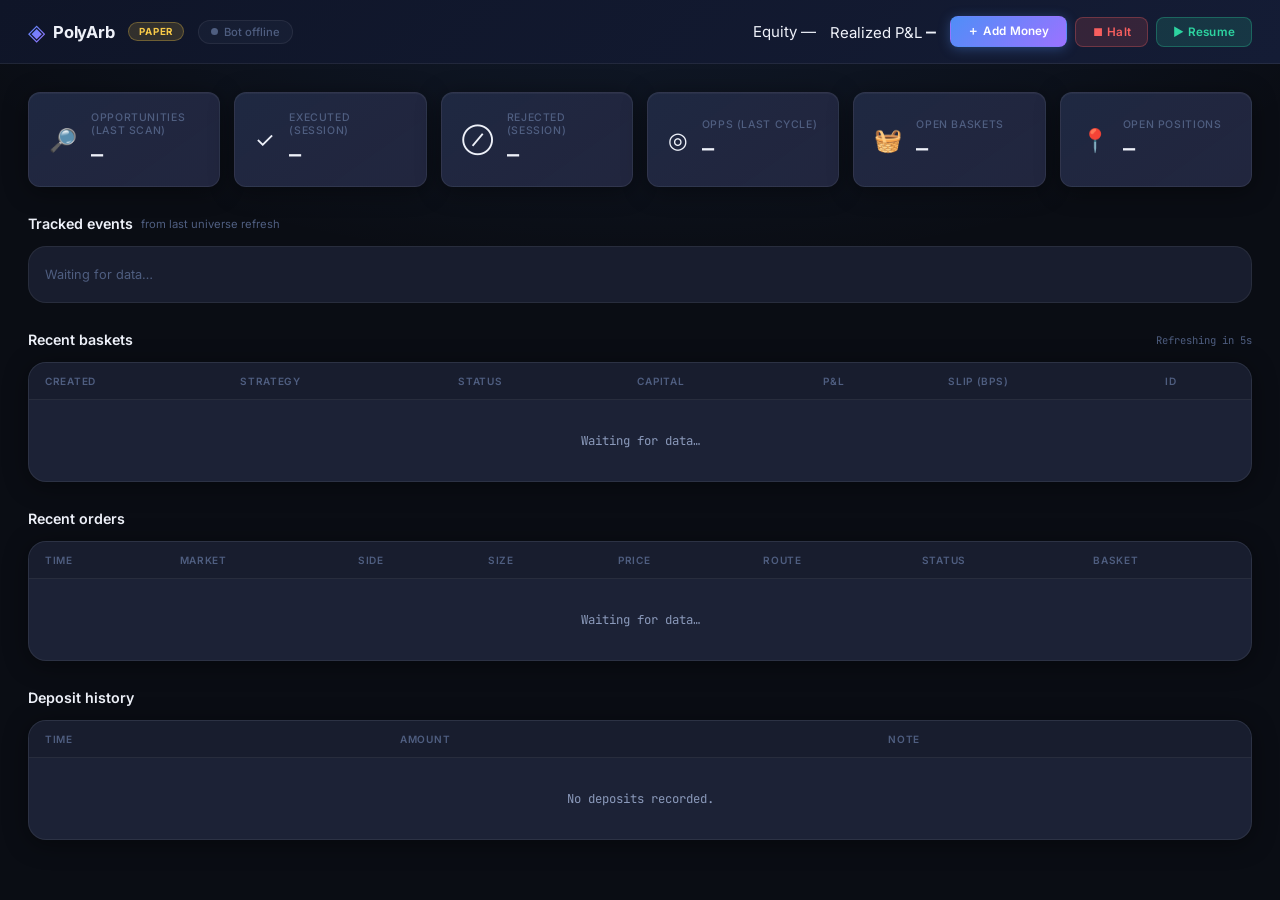
<file: polymarket-btc-bot/frontend/index.html>
<!DOCTYPE html>
<html lang="en">
<head>
  <meta charset="UTF-8" />
  <meta name="viewport" content="width=device-width, initial-scale=1.0" />
  <title>Polymarket — Structural Arb Dashboard</title>
  <meta name="description" content="Local dashboard for the paper-first Polymarket structural-arbitrage bot (complete-set and neg-risk scanning)." />
  <link rel="preconnect" href="https://fonts.googleapis.com" />
  <link rel="preconnect" href="https://fonts.gstatic.com" crossorigin />
  <link href="https://fonts.googleapis.com/css2?family=Inter:wght@300;400;500;600;700;800&family=JetBrains+Mono:wght@400;500&display=swap" rel="stylesheet" />
  <link rel="stylesheet" href="style.css" />
</head>
<body>
  <header class="top-bar">
    <div class="top-bar-left">
      <div class="logo">
        <span class="logo-icon">◈</span>
        <span class="logo-text">PolyArb</span>
      </div>
      <span id="mode-badge" class="badge badge-paper">PAPER</span>
      <div id="status-pill" class="status-pill status-connecting">
        <span class="status-dot"></span>
        <span id="status-label">Connecting…</span>
      </div>
      <span id="data-quality" class="data-quality"></span>
    </div>
    <div class="top-bar-right">
      <div class="bankroll-display">
        <span class="bankroll-label">Equity</span>
        <span id="bankroll" class="bankroll-amount">—</span>
      </div>
      <div class="pnl-display">
        <span class="pnl-label">Realized P&amp;L</span>
        <span id="daily-pnl" class="pnl-amount">—</span>
      </div>
      <div class="header-actions">
        <button id="btn-add-money" class="btn btn-primary" onclick="openAddMoneyModal()">＋ Add Money</button>
        <button id="btn-halt" class="btn btn-danger" onclick="haltAll()">⏹ Halt</button>
        <button id="btn-resume" class="btn btn-success" onclick="resumeAll()">▶ Resume</button>
      </div>
    </div>
  </header>

  <main class="main-content">

    <section class="stats-row">
      <div class="stat-card">
        <div class="stat-icon">🔎</div>
        <div class="stat-body">
          <div class="stat-label">Opportunities (last scan)</div>
          <div id="stat-trades" class="stat-value">—</div>
        </div>
      </div>
      <div class="stat-card">
        <div class="stat-icon">✓</div>
        <div class="stat-body">
          <div class="stat-label">Executed (session)</div>
          <div id="stat-wins" class="stat-value">—</div>
        </div>
      </div>
      <div class="stat-card">
        <div class="stat-icon">⊘</div>
        <div class="stat-body">
          <div class="stat-label">Rejected (session)</div>
          <div id="stat-losses" class="stat-value">—</div>
        </div>
      </div>
      <div class="stat-card">
        <div class="stat-icon">◎</div>
        <div class="stat-body">
          <div class="stat-label">Opps (last cycle)</div>
          <div id="stat-winrate" class="stat-value">—</div>
        </div>
      </div>
      <div class="stat-card">
        <div class="stat-icon">🧺</div>
        <div class="stat-body">
          <div class="stat-label">Open baskets</div>
          <div id="stat-open" class="stat-value">—</div>
        </div>
      </div>
      <div class="stat-card">
        <div class="stat-icon">📍</div>
        <div class="stat-body">
          <div class="stat-label">Open positions</div>
          <div id="stat-notfilled" class="stat-value">—</div>
        </div>
      </div>
    </section>

    <section class="section">
      <h2 class="section-title">Tracked events <span class="section-subtitle">from last universe refresh</span></h2>
      <div id="events-list" class="events-panel">
        <p class="empty-inline">Waiting for data…</p>
      </div>
    </section>

    <section class="section">
      <div class="section-header-row">
        <h2 class="section-title">Recent baskets</h2>
        <span id="refresh-timer" class="refresh-label">Refreshing in 5s</span>
      </div>
      <div class="table-wrapper">
        <table class="trades-table" id="baskets-table">
          <thead>
            <tr>
              <th>Created</th>
              <th>Strategy</th>
              <th>Status</th>
              <th>Capital</th>
              <th>P&amp;L</th>
              <th>Slip (bps)</th>
              <th>Id</th>
            </tr>
          </thead>
          <tbody id="baskets-body">
            <tr><td colspan="7" class="empty-state">Waiting for data…</td></tr>
          </tbody>
        </table>
      </div>
    </section>

    <section class="section">
      <h2 class="section-title">Recent orders</h2>
      <div class="table-wrapper">
        <table class="trades-table" id="orders-table">
          <thead>
            <tr>
              <th>Time</th>
              <th>Market</th>
              <th>Side</th>
              <th>Size</th>
              <th>Price</th>
              <th>Route</th>
              <th>Status</th>
              <th>Basket</th>
            </tr>
          </thead>
          <tbody id="orders-body">
            <tr><td colspan="8" class="empty-state">Waiting for data…</td></tr>
          </tbody>
        </table>
      </div>
    </section>

    <section class="section">
      <h2 class="section-title">Deposit history</h2>
      <div class="table-wrapper">
        <table class="trades-table" id="deposits-table">
          <thead>
            <tr>
              <th>Time</th>
              <th>Amount</th>
              <th>Note</th>
            </tr>
          </thead>
          <tbody id="deposits-body">
            <tr><td colspan="3" class="empty-state">No deposits recorded.</td></tr>
          </tbody>
        </table>
      </div>
    </section>

  </main>

  <div id="modal-overlay" class="modal-overlay hidden" onclick="closeAddMoneyModal(event)">
    <div class="modal-box" onclick="event.stopPropagation()">
      <button class="modal-close" onclick="closeAddMoneyModal()">✕</button>
      <h2 class="modal-title">Add paper capital</h2>
      <p class="modal-subtitle">Records a deposit in SQLite and increases the paper exchange cash/equity used by the arb engine.</p>
      <div class="form-group">
        <label class="form-label" for="deposit-amount">Amount (USD)</label>
        <input id="deposit-amount" class="form-input" type="number" min="0.01" step="0.01" placeholder="e.g. 100.00" />
      </div>
      <div class="form-group">
        <label class="form-label" for="deposit-note">Note (optional)</label>
        <input id="deposit-note" class="form-input" type="text" placeholder="e.g. Initial deposit" />
      </div>
      <div id="modal-error" class="modal-error hidden"></div>
      <div class="modal-actions">
        <button class="btn btn-ghost" onclick="closeAddMoneyModal()">Cancel</button>
        <button class="btn btn-primary" onclick="submitDeposit()" id="deposit-submit-btn">Confirm</button>
      </div>
      <div id="deposit-success" class="deposit-success hidden">
        <span class="success-icon">✓</span> Deposit recorded! New equity: <strong id="new-bankroll-val"></strong>
      </div>
    </div>
  </div>

  <script src="app.js"></script>
</body>
</html>
</file>
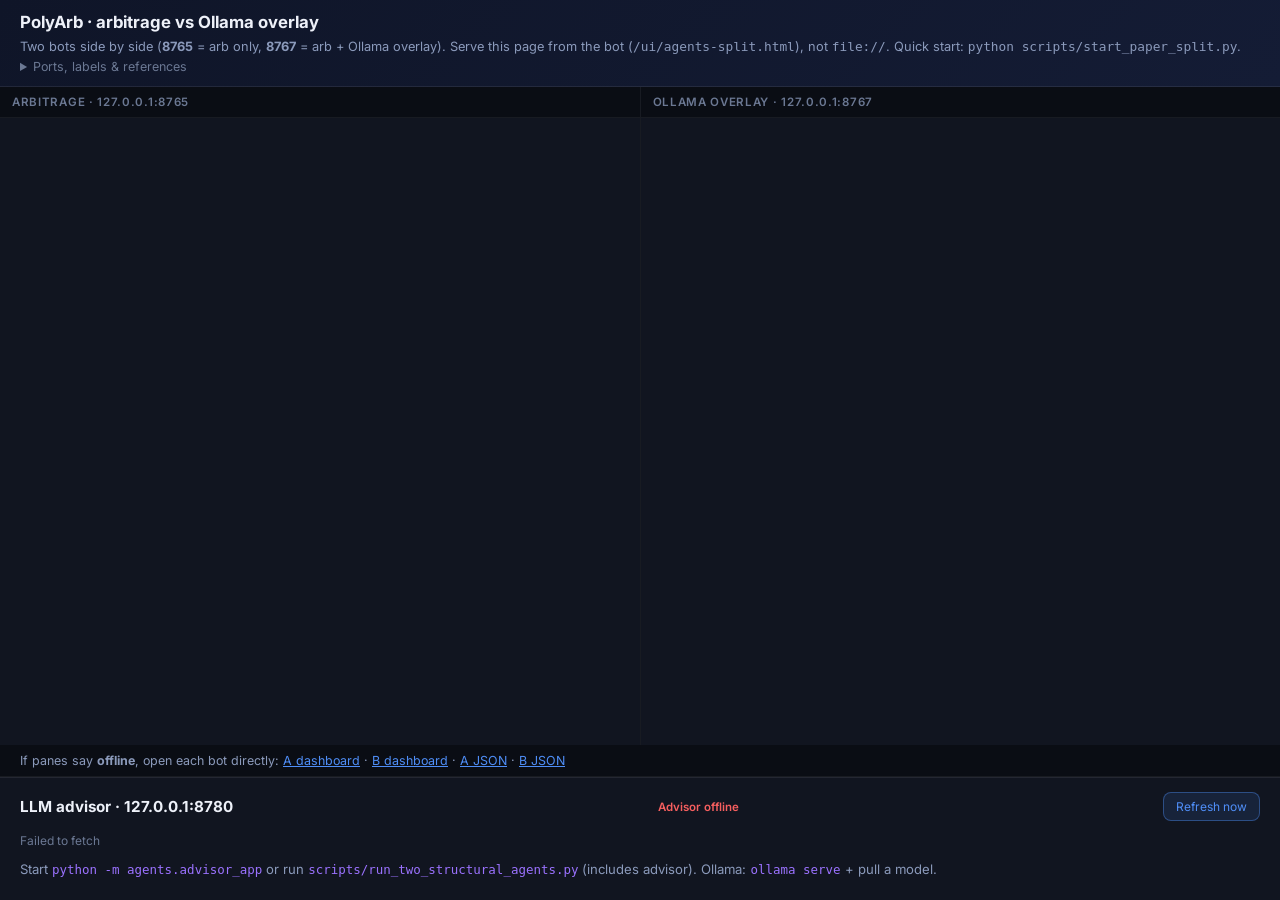
<file: polymarket-btc-bot/frontend/agents-split.html>
<!DOCTYPE html>
<html lang="en">
<head>
  <meta charset="UTF-8" />
  <meta name="viewport" content="width=device-width, initial-scale=1.0" />
  <title>PolyArb — arbitrage vs Ollama overlay</title>
  <meta name="description" content="Side-by-side paper traders: structural arbitrage and Ollama-assisted overlay." />
  <link rel="preconnect" href="https://fonts.googleapis.com" />
  <link rel="preconnect" href="https://fonts.gstatic.com" crossorigin />
  <link href="https://fonts.googleapis.com/css2?family=Inter:wght@500;600;700&display=swap" rel="stylesheet" />
  <link rel="stylesheet" href="agents-split.css" />
</head>
<body>
  <header class="split-top">
    <h1>PolyArb · arbitrage vs Ollama overlay</h1>
    <p class="hint split-hint-short">
      Two bots side by side (<strong>8765</strong> = arb only, <strong>8767</strong> = arb + Ollama overlay). Serve this page from the bot
      (<code>/ui/agents-split.html</code>), not <code>file://</code>. Quick start: <code>python scripts/start_paper_split.py</code>.
    </p>
    <details class="split-details">
      <summary>Ports, labels &amp; references</summary>
      <p class="hint">
        Query <code>?l1=…&amp;l2=…</code>, <code>?left=</code>/<code>?right=</code>, or <code>?ports=a,b</code>.
        Advisor on <strong>8780</strong>. Polymarket tooling:
        <a href="https://github.com/Polymarket/agents" target="_blank" rel="noopener noreferrer">Polymarket/agents</a>.
      </p>
    </details>
  </header>
  <div class="split-grid">
    <div class="pane">
      <div class="pane-title" data-split-title="1">Agent 1 · …</div>
      <iframe title="Structural agent 1" data-split-frame="1" src="about:blank"></iframe>
    </div>
    <div class="pane">
      <div class="pane-title" data-split-title="2">Agent 2 · …</div>
      <iframe title="Structural agent 2" data-split-frame="2" src="about:blank"></iframe>
    </div>
  </div>
  <p class="hint split-fallback" id="split-fallback-links"></p>
  <script>
    window.__ADVISOR_BASE__ = "http://127.0.0.1:8780";
    (function () {
      var q = new URLSearchParams(window.location.search);
      var host = (q.get("host") || "127.0.0.1").trim() || "127.0.0.1";
      if (!/^[0-9a-zA-Z.:-]+$/.test(host)) host = "127.0.0.1";
      var left = q.get("left") || q.get("l");
      var right = q.get("right") || q.get("r");
      var portsParam = q.get("ports");
      if (portsParam) {
        var parts = portsParam.split(",").map(function (s) { return s.trim(); }).filter(Boolean);
        if (parts.length >= 1 && !left) left = parts[0];
        if (parts.length >= 2 && !right) right = parts[1];
      }
      function cleanPort(p, fallback) {
        var n = parseInt(String(p), 10);
        return Number.isFinite(n) && n > 0 && n < 65536 ? String(n) : fallback;
      }
      var lp = cleanPort(left, "8765");
      var rp = cleanPort(right, "8767");
      var base = "http://" + host + ":";
      function paneLabel(which, port, custom) {
        var c = (custom || "").trim();
        if (c) return c;
        if (which === 1 && port === "8765") return "Arbitrage";
        if (which === 2 && port === "8767") return "Ollama overlay";
        return "Agent " + which;
      }
      var l1 = paneLabel(1, lp, q.get("l1"));
      var l2 = paneLabel(2, rp, q.get("l2"));
      var embedQ = "?embed=split";
      document.querySelectorAll("[data-split-frame=\"1\"]").forEach(function (el) {
        el.src = base + lp + "/ui/index.html" + embedQ;
      });
      document.querySelectorAll("[data-split-frame=\"2\"]").forEach(function (el) {
        el.src = base + rp + "/ui/index.html" + embedQ;
      });
      document.querySelectorAll("[data-split-title=\"1\"]").forEach(function (el) {
        el.textContent = l1 + " · " + host + ":" + lp;
      });
      document.querySelectorAll("[data-split-title=\"2\"]").forEach(function (el) {
        el.textContent = l2 + " · " + host + ":" + rp;
      });
      var fb = document.getElementById("split-fallback-links");
      if (fb) {
        fb.innerHTML =
          "If panes say <strong>offline</strong>, open each bot directly: " +
          '<a target="_blank" rel="noopener noreferrer" href="' +
          base +
          lp +
          '/ui/index.html">A dashboard</a> · ' +
          '<a target="_blank" rel="noopener noreferrer" href="' +
          base +
          rp +
          '/ui/index.html">B dashboard</a> · ' +
          '<a target="_blank" rel="noopener noreferrer" href="' +
          base +
          lp +
          '/summary">A JSON</a> · ' +
          '<a target="_blank" rel="noopener noreferrer" href="' +
          base +
          rp +
          '/summary">B JSON</a>';
      }
    })();
  </script>

  <section class="advice-panel" aria-label="LLM advisor">
    <div class="advice-head">
      <h2>LLM advisor · 127.0.0.1:8780</h2>
      <span id="advice-status" class="advice-status">Loading…</span>
      <button type="button" class="advice-refresh" id="advice-refresh">Refresh now</button>
    </div>
    <p id="advice-meta" class="advice-meta"></p>
    <div id="advice-body"></div>
  </section>

  <script src="agents-advisor.js"></script>
</body>
</html>
</file>
<file: polymarket-btc-bot/frontend/style.css>
/* ── Design Tokens ──────────────────────────────────────────────────────── */
:root {
  --bg-base:        #0a0d14;
  --bg-surface:     #111520;
  --bg-elevated:    #181d2e;
  --bg-card:        #1c2236;
  --border:         rgba(255,255,255,0.07);
  --border-bright:  rgba(255,255,255,0.14);

  --accent-blue:    #4f8ef7;
  --accent-purple:  #9b72ff;
  --accent-green:   #2dd4a0;
  --accent-red:     #f75f5f;
  --accent-yellow:  #f7c948;
  --accent-grey:    #6b7893;

  --text-primary:   #eef1f9;
  --text-secondary: #8b9abb;
  --text-muted:     #4f5e80;

  --gradient-header: linear-gradient(135deg, #0f1528 0%, #141c35 100%);
  --gradient-card:   linear-gradient(145deg, rgba(79,142,247,0.06) 0%, rgba(155,114,255,0.04) 100%);
  --gradient-win:    linear-gradient(90deg, rgba(45,212,160,0.15) 0%, transparent 100%);
  --gradient-loss:   linear-gradient(90deg, rgba(247,95,95,0.15) 0%, transparent 100%);

  --radius-sm:  8px;
  --radius-md:  12px;
  --radius-lg:  18px;
  --radius-xl:  24px;

  --shadow-card: 0 4px 24px rgba(0,0,0,0.4), 0 1px 0 rgba(255,255,255,0.04) inset;
  --shadow-btn:  0 2px 12px rgba(79,142,247,0.35);
}

/* ── Reset & Base ────────────────────────────────────────────────────────── */
*, *::before, *::after { box-sizing: border-box; margin: 0; padding: 0; }

html { font-size: 15px; scroll-behavior: smooth; }

body {
  font-family: 'Inter', system-ui, sans-serif;
  background: var(--bg-base);
  color: var(--text-primary);
  min-height: 100vh;
  overflow-x: hidden;
  background-image: radial-gradient(ellipse 60% 40% at 50% -10%, rgba(79,142,247,0.12) 0%, transparent 100%);
}

/* ── Top Bar ─────────────────────────────────────────────────────────────── */
.top-bar {
  display: flex;
  align-items: center;
  justify-content: space-between;
  flex-wrap: wrap;
  gap: 12px;
  padding: 16px 28px;
  background: var(--gradient-header);
  border-bottom: 1px solid var(--border);
  backdrop-filter: blur(12px);
  position: sticky;
  top: 0;
  z-index: 100;
}

.top-bar-left, .top-bar-right {
  display: flex;
  align-items: center;
  gap: 14px;
  flex-wrap: wrap;
}

/* Logo */
.logo { display: flex; align-items: center; gap: 8px; }
.logo-icon {
  font-size: 1.5rem;
  background: linear-gradient(135deg, var(--accent-blue), var(--accent-purple));
  -webkit-background-clip: text;
  -webkit-text-fill-color: transparent;
  background-clip: text;
}
.logo-text {
  font-size: 1.1rem;
  font-weight: 700;
  letter-spacing: -0.3px;
  color: var(--text-primary);
}

.agent-label {
  font-size: 0.78rem;
  font-weight: 600;
  color: var(--accent-purple);
  padding: 4px 10px;
  border-radius: 100px;
  background: rgba(155, 114, 255, 0.12);
  border: 1px solid rgba(155, 114, 255, 0.25);
  max-width: 200px;
  overflow: hidden;
  text-overflow: ellipsis;
  white-space: nowrap;
}
.agent-label.hidden {
  display: none;
}

.hidden {
  display: none !important;
}

/* Badges */
.badge {
  font-size: 0.65rem;
  font-weight: 700;
  letter-spacing: 0.08em;
  padding: 3px 10px;
  border-radius: 100px;
  text-transform: uppercase;
}
.badge-paper  { background: rgba(247,201,72,0.15); color: var(--accent-yellow); border: 1px solid rgba(247,201,72,0.3); }
.badge-live   { background: rgba(45,212,160,0.15);  color: var(--accent-green);  border: 1px solid rgba(45,212,160,0.3); }

/* Status pill */
.status-pill {
  display: flex;
  align-items: center;
  gap: 6px;
  font-size: 0.75rem;
  font-weight: 500;
  padding: 4px 12px;
  border-radius: 100px;
  border: 1px solid var(--border);
  transition: all 0.3s ease;
}
.status-dot {
  width: 7px; height: 7px;
  border-radius: 50%;
  animation: pulse 2s infinite;
}
.status-running   { background: rgba(45,212,160,0.08); border-color: rgba(45,212,160,0.3); color: var(--accent-green); }
.status-running .status-dot { background: var(--accent-green); }
.status-halted    { background: rgba(247,95,95,0.08); border-color: rgba(247,95,95,0.3); color: var(--accent-red); }
.status-halted .status-dot { background: var(--accent-red); animation: none; }
.status-connecting { background: rgba(107,120,147,0.08); border-color: var(--border); color: var(--text-muted); }
.status-connecting .status-dot { background: var(--text-muted); }

@keyframes pulse {
  0%, 100% { opacity: 1; transform: scale(1); }
  50%       { opacity: 0.5; transform: scale(0.8); }
}

/* Header balances (cash / equity / contributed / PnL) */
.header-financials {
  display: flex;
  flex-wrap: wrap;
  align-items: stretch;
  gap: 14px 20px;
  justify-content: flex-end;
}
.fin-col {
  display: flex;
  flex-direction: column;
  align-items: flex-end;
  min-width: 4.5rem;
}
.fin-label {
  font-size: 0.65rem;
  font-weight: 500;
  color: var(--text-muted);
  letter-spacing: 0.04em;
  text-transform: uppercase;
}
.fin-value {
  font-size: 1.05rem;
  font-weight: 700;
  font-family: 'JetBrains Mono', monospace;
  color: var(--text-primary);
}
.fin-value-primary {
  color: var(--accent-blue);
}
.pnl-amount {
  font-size: 1.1rem;
  font-weight: 700;
  font-family: 'JetBrains Mono', monospace;
}
.pnl-positive { color: var(--accent-green); }
.pnl-negative { color: var(--accent-red); }
.pnl-neutral  { color: var(--text-secondary); }

/* ── Buttons ─────────────────────────────────────────────────────────────── */
.header-actions { display: flex; gap: 8px; align-items: center; }

.dual-dash-link {
  font-size: 0.8125rem;
  font-weight: 500;
  color: var(--text-secondary);
  text-decoration: none;
  padding: 6px 12px;
  border-radius: var(--radius-sm);
  border: 1px solid var(--border);
  white-space: nowrap;
}
.dual-dash-link:hover {
  color: var(--text-primary);
  border-color: var(--border-bright);
  background: rgba(255, 255, 255, 0.03);
}

.btn {
  display: inline-flex;
  align-items: center;
  gap: 6px;
  font-family: 'Inter', sans-serif;
  font-size: 0.78rem;
  font-weight: 600;
  padding: 7px 16px;
  border-radius: var(--radius-sm);
  border: 1px solid transparent;
  cursor: pointer;
  transition: all 0.2s ease;
  white-space: nowrap;
  letter-spacing: 0.02em;
}
.btn:active { transform: scale(0.97); }

.btn-primary {
  background: linear-gradient(135deg, var(--accent-blue), var(--accent-purple));
  color: #fff;
  box-shadow: var(--shadow-btn);
}
.btn-primary:hover { opacity: 0.9; box-shadow: 0 4px 20px rgba(79,142,247,0.5); }

.btn-danger  { background: rgba(247,95,95,0.15); color: var(--accent-red); border-color: rgba(247,95,95,0.3); }
.btn-danger:hover  { background: rgba(247,95,95,0.25); }

.btn-success { background: rgba(45,212,160,0.15); color: var(--accent-green); border-color: rgba(45,212,160,0.3); }
.btn-success:hover { background: rgba(45,212,160,0.25); }

.btn-ghost   { background: transparent; color: var(--text-secondary); border-color: var(--border-bright); }
.btn-ghost:hover { background: var(--bg-elevated); color: var(--text-primary); }

/* ── Main Content ────────────────────────────────────────────────────────── */
.main-content {
  max-width: 1440px;
  margin: 0 auto;
  padding: 28px 28px 60px;
  display: flex;
  flex-direction: column;
  gap: 28px;
}

/* ── Stats Row ───────────────────────────────────────────────────────────── */
.stats-row {
  display: grid;
  grid-template-columns: repeat(auto-fit, minmax(160px, 1fr));
  gap: 14px;
}
.stat-card {
  background: var(--bg-card);
  border: 1px solid var(--border);
  border-radius: var(--radius-md);
  padding: 18px 20px;
  display: flex;
  align-items: center;
  gap: 14px;
  box-shadow: var(--shadow-card);
  background-image: var(--gradient-card);
  transition: transform 0.2s ease, box-shadow 0.2s ease;
  cursor: default;
}
.stat-card:hover { transform: translateY(-2px); box-shadow: 0 8px 32px rgba(0,0,0,0.5); }
.stat-icon { font-size: 1.5rem; flex-shrink: 0; }
.stat-label {
  font-size: 0.7rem;
  font-weight: 500;
  color: var(--text-muted);
  text-transform: uppercase;
  letter-spacing: 0.06em;
  margin-bottom: 4px;
}
.stat-value {
  font-size: 1.35rem;
  font-weight: 700;
  font-family: 'JetBrains Mono', monospace;
  color: var(--text-primary);
}

/* ── Section ─────────────────────────────────────────────────────────────── */
.section { display: flex; flex-direction: column; gap: 14px; }
.section-header-row {
  display: flex;
  align-items: center;
  justify-content: space-between;
}
.section-title {
  font-size: 0.95rem;
  font-weight: 600;
  color: var(--text-primary);
  display: flex;
  align-items: center;
  gap: 8px;
}
.section-subtitle {
  font-size: 0.75rem;
  font-weight: 400;
  color: var(--text-muted);
}
.refresh-label {
  font-size: 0.7rem;
  color: var(--text-muted);
  font-variant-numeric: tabular-nums;
  font-family: 'JetBrains Mono', monospace;
}

/* ── Asset Grid ──────────────────────────────────────────────────────────── */
.asset-grid {
  display: grid;
  grid-template-columns: repeat(auto-fit, minmax(220px, 1fr));
  gap: 14px;
}
.asset-card {
  background: var(--bg-card);
  border: 1px solid var(--border);
  border-radius: var(--radius-md);
  padding: 18px 20px;
  box-shadow: var(--shadow-card);
  background-image: var(--gradient-card);
  transition: transform 0.2s ease;
}
.asset-card:hover { transform: translateY(-2px); }
.asset-card.halted { border-color: rgba(247,95,95,0.3); background-image: linear-gradient(145deg, rgba(247,95,95,0.06) 0%, transparent 100%); }

.asset-header {
  display: flex;
  align-items: center;
  justify-content: space-between;
  margin-bottom: 16px;
}
.asset-name {
  font-size: 0.9rem;
  font-weight: 700;
  color: var(--text-primary);
}
.btn-asset-halt {
  font-size: 0.65rem;
  font-weight: 600;
  padding: 3px 10px;
  border-radius: 100px;
  border: 1px solid rgba(247,95,95,0.3);
  background: rgba(247,95,95,0.1);
  color: var(--accent-red);
  cursor: pointer;
  transition: all 0.2s;
  font-family: 'Inter', sans-serif;
}
.btn-asset-halt:hover { background: rgba(247,95,95,0.2); }
.btn-asset-halt.is-halted {
  border-color: rgba(45,212,160,0.3);
  background: rgba(45,212,160,0.1);
  color: var(--accent-green);
}

.asset-stats {
  display: grid;
  grid-template-columns: 1fr 1fr;
  gap: 10px;
}
.asset-stat { display: flex; flex-direction: column; gap: 2px; }
.as-label {
  font-size: 0.65rem;
  font-weight: 500;
  color: var(--text-muted);
  text-transform: uppercase;
  letter-spacing: 0.05em;
}
.as-val {
  font-size: 1rem;
  font-weight: 600;
  font-family: 'JetBrains Mono', monospace;
  color: var(--text-primary);
}

/* ── Trades Table ────────────────────────────────────────────────────────── */
.table-wrapper {
  background: var(--bg-card);
  border: 1px solid var(--border);
  border-radius: var(--radius-lg);
  overflow: hidden;
  box-shadow: var(--shadow-card);
}
.trades-table {
  width: 100%;
  border-collapse: collapse;
  font-size: 0.78rem;
}
.trades-table th {
  padding: 12px 16px;
  text-align: left;
  font-size: 0.67rem;
  font-weight: 600;
  text-transform: uppercase;
  letter-spacing: 0.07em;
  color: var(--text-muted);
  background: var(--bg-elevated);
  border-bottom: 1px solid var(--border);
  white-space: nowrap;
}
.trades-table td {
  padding: 11px 16px;
  border-bottom: 1px solid var(--border);
  font-family: 'JetBrains Mono', monospace;
  color: var(--text-secondary);
  vertical-align: middle;
  white-space: nowrap;
}
.trades-table tbody tr { transition: background 0.15s; }
.trades-table tbody tr:hover { background: rgba(255,255,255,0.02); }
.trades-table tbody tr:last-child td { border-bottom: none; }
.trades-table tbody tr.row-win  { background: var(--gradient-win); }
.trades-table tbody tr.row-loss { background: var(--gradient-loss); }

.empty-state {
  text-align: center;
  color: var(--text-muted);
  padding: 32px !important;
  font-family: 'Inter', sans-serif;
  font-size: 0.82rem;
}

/* Outcome badges */
.outcome-badge {
  display: inline-block;
  font-size: 0.65rem;
  font-weight: 700;
  letter-spacing: 0.06em;
  padding: 3px 9px;
  border-radius: 100px;
  text-transform: uppercase;
  font-family: 'Inter', sans-serif;
}
.badge-win        { background: rgba(45,212,160,0.15); color: var(--accent-green); border: 1px solid rgba(45,212,160,0.3); }
.badge-loss       { background: rgba(247,95,95,0.15);  color: var(--accent-red);   border: 1px solid rgba(247,95,95,0.3); }
.badge-pending    { background: rgba(247,201,72,0.15); color: var(--accent-yellow);border: 1px solid rgba(247,201,72,0.3); }
.badge-not-filled { background: rgba(107,120,147,0.15);color: var(--accent-grey);  border: 1px solid rgba(107,120,147,0.3); }

/* Side badges */
.side-yes { color: var(--accent-green); font-weight: 600; }
.side-no  { color: var(--accent-red);   font-weight: 600; }
.side-buy  { color: var(--accent-green); font-weight: 600; }
.side-sell { color: var(--accent-yellow); font-weight: 600; }
.contract-yes { color: var(--accent-green); font-weight: 600; }
.contract-no  { color: var(--accent-red); font-weight: 600; }
.contract-unknown { color: var(--text-secondary); font-weight: 500; }

/* ── Modal ───────────────────────────────────────────────────────────────── */
.modal-overlay {
  position: fixed;
  inset: 0;
  background: rgba(0,0,0,0.7);
  backdrop-filter: blur(4px);
  display: flex;
  align-items: center;
  justify-content: center;
  z-index: 999;
  transition: opacity 0.25s ease;
}
.modal-overlay.hidden { display: none; }

.modal-box {
  background: var(--bg-elevated);
  border: 1px solid var(--border-bright);
  border-radius: var(--radius-xl);
  padding: 32px;
  width: 100%;
  max-width: 440px;
  box-shadow: 0 24px 64px rgba(0,0,0,0.6);
  position: relative;
  animation: modal-in 0.25s ease;
}
@keyframes modal-in {
  from { opacity: 0; transform: translateY(-16px) scale(0.97); }
  to   { opacity: 1; transform: translateY(0)      scale(1); }
}
.modal-close {
  position: absolute;
  top: 16px; right: 18px;
  background: none;
  border: none;
  color: var(--text-muted);
  font-size: 0.9rem;
  cursor: pointer;
  transition: color 0.2s;
  padding: 4px;
}
.modal-close:hover { color: var(--text-primary); }
.modal-title {
  font-size: 1.1rem;
  font-weight: 700;
  margin-bottom: 6px;
  color: var(--text-primary);
}
.modal-subtitle {
  font-size: 0.78rem;
  color: var(--text-muted);
  margin-bottom: 24px;
  line-height: 1.5;
}

.form-group { display: flex; flex-direction: column; gap: 6px; margin-bottom: 16px; }
.form-label { font-size: 0.75rem; font-weight: 600; color: var(--text-secondary); }
.form-input {
  background: var(--bg-card);
  border: 1px solid var(--border-bright);
  border-radius: var(--radius-sm);
  padding: 10px 14px;
  font-size: 0.88rem;
  color: var(--text-primary);
  font-family: 'Inter', sans-serif;
  transition: border-color 0.2s;
  outline: none;
}
.form-input:focus { border-color: var(--accent-blue); }
.form-input::placeholder { color: var(--text-muted); }
/* Remove spinner from number input */
.form-input[type=number]::-webkit-outer-spin-button,
.form-input[type=number]::-webkit-inner-spin-button { -webkit-appearance: none; }

.modal-actions { display: flex; gap: 10px; justify-content: flex-end; margin-top: 20px; }

.modal-error {
  background: rgba(247,95,95,0.1);
  border: 1px solid rgba(247,95,95,0.3);
  border-radius: var(--radius-sm);
  color: var(--accent-red);
  font-size: 0.78rem;
  padding: 10px 14px;
  margin-top: 12px;
}
.modal-error.hidden { display: none; }

.deposit-success {
  margin-top: 16px;
  background: rgba(45,212,160,0.1);
  border: 1px solid rgba(45,212,160,0.3);
  border-radius: var(--radius-sm);
  color: var(--accent-green);
  font-size: 0.82rem;
  padding: 10px 14px;
  display: flex;
  align-items: center;
  gap: 8px;
}
.deposit-success.hidden { display: none; }
.success-icon { font-size: 1rem; }

/* ── Pnl values in table ─────────────────────────────────────────────────── */
.val-positive { color: var(--accent-green); }
.val-negative { color: var(--accent-red); }
.val-neutral  { color: var(--text-muted); }

/* ── Events panel (arb dashboard) ────────────────────────────────────────── */
.events-panel {
  background: var(--bg-elevated);
  border: 1px solid var(--border);
  border-radius: var(--radius-lg);
  padding: 12px 16px;
  max-height: 280px;
  overflow-y: auto;
}
.event-row {
  display: flex;
  justify-content: space-between;
  align-items: baseline;
  gap: 12px;
  padding: 8px 0;
  border-bottom: 1px solid var(--border);
  font-size: 0.88rem;
}
.event-row:last-child { border-bottom: none; }
.ev-title {
  color: var(--text-primary);
  flex: 1;
  min-width: 0;
  overflow: hidden;
  text-overflow: ellipsis;
  white-space: nowrap;
}
.ev-meta {
  font-family: 'JetBrains Mono', monospace;
  font-size: 0.72rem;
  color: var(--text-muted);
  text-transform: uppercase;
}
.diag-panel {
  background: var(--bg-card);
  border: 1px solid var(--border);
  border-radius: var(--radius-md);
  padding: 14px 18px;
}
.diag-alert {
  font-size: 0.82rem;
  line-height: 1.45;
  margin: 0 0 12px 0;
  padding: 10px 12px;
  border-radius: var(--radius-sm);
}
.diag-alert-warn {
  background: rgba(247, 201, 72, 0.1);
  border: 1px solid rgba(247, 201, 72, 0.35);
  color: var(--text-primary);
}
.diag-alert-muted {
  background: rgba(255, 255, 255, 0.04);
  border: 1px solid var(--border);
  color: var(--text-secondary);
}
.diag-dl {
  display: flex;
  flex-direction: column;
  gap: 8px;
}
.diag-row {
  display: grid;
  grid-template-columns: 1fr auto;
  gap: 12px;
  align-items: baseline;
  font-size: 0.88rem;
}
.diag-row dt {
  color: var(--text-secondary);
  font-weight: 500;
}
.diag-row dd {
  font-family: 'JetBrains Mono', monospace;
  color: var(--text-primary);
  text-align: right;
}

.empty-inline {
  color: var(--text-muted);
  font-size: 0.85rem;
  margin: 0;
  padding: 8px 0;
}
.status-pill.mini {
  display: inline-flex;
  padding: 2px 8px;
  font-size: 0.65rem;
  border-radius: 100px;
  background: rgba(107,120,147,0.12);
  color: var(--text-secondary);
}

/* ── Scrollbar ───────────────────────────────────────────────────────────── */
::-webkit-scrollbar { width: 6px; height: 6px; }
::-webkit-scrollbar-track { background: transparent; }
::-webkit-scrollbar-thumb { background: var(--border-bright); border-radius: 3px; }

/* ── Cycle progress (book fetch % vs indeterminate evaluate phase) ───────── */
.cycle-progress-container {
  margin-bottom: 8px;
}
.cycle-progress-container .progress-meta {
  display: flex;
  justify-content: space-between;
  align-items: center;
  font-size: 0.78rem;
  color: var(--text-secondary);
  margin-bottom: 6px;
}
.progress-bar-outer {
  height: 6px;
  border-radius: 4px;
  background: rgba(255, 255, 255, 0.06);
  overflow: hidden;
}
.progress-bar-inner {
  height: 100%;
  border-radius: 4px;
  background: linear-gradient(90deg, var(--accent-blue), var(--accent-purple));
  width: 0%;
  transition: width 0.25s ease;
}
.progress-bar-inner.progress-bar-indeterminate {
  width: 35% !important;
  animation: progress-indet 1.1s ease-in-out infinite;
  opacity: 0.85;
}
@keyframes progress-indet {
  0% {
    transform: translateX(-100%);
  }
  100% {
    transform: translateX(280%);
  }
}

/* Split iframe: trim duplicate chrome */
body.embed-split .embed-hide-when-split {
  display: none !important;
}
body.embed-split .header-financials {
  gap: 10px 14px;
}
body.embed-split .fin-value {
  font-size: 0.95rem;
}
body.embed-split .stats-row {
  gap: 10px;
}
body.embed-split .stat-card {
  padding: 12px 14px;
}

/* ── Responsive ──────────────────────────────────────────────────────────── */
@media (max-width: 768px) {
  .top-bar { flex-direction: column; align-items: flex-start; padding: 14px 18px; }
  .main-content { padding: 18px 14px 40px; gap: 20px; }
  .stats-row { grid-template-columns: repeat(2, 1fr); }
  .asset-grid { grid-template-columns: 1fr 1fr; }
}
@media (max-width: 480px) {
  .stats-row { grid-template-columns: 1fr; }
  .asset-grid { grid-template-columns: 1fr; }
  .top-bar-right { flex-wrap: wrap; }
}
</file>
<file: polymarket-btc-bot/frontend/agents-split.css>
/* Split view for two structural-arb traders (separate processes / ports). */
* {
  box-sizing: border-box;
}
html,
body {
  margin: 0;
  height: 100%;
  background: #0a0d14;
  color: #eef1f9;
  font-family: Inter, system-ui, sans-serif;
}
body {
  display: flex;
  flex-direction: column;
  min-height: 100vh;
}
.split-top {
  padding: 12px 20px;
  border-bottom: 1px solid rgba(255, 255, 255, 0.08);
  background: linear-gradient(135deg, #0f1528 0%, #141c35 100%);
}
.split-top h1 {
  margin: 0 0 6px;
  font-size: 1.05rem;
  font-weight: 700;
}
.split-top .hint {
  margin: 0;
  font-size: 0.8rem;
  color: #8b9abb;
  line-height: 1.45;
}
.split-hint-short {
  margin: 0 0 4px;
}
.split-details {
  margin-top: 2px;
  font-size: 0.78rem;
  color: #8b9abb;
}
.split-details summary {
  cursor: pointer;
  color: #6b7893;
  user-select: none;
}
.split-details .hint {
  margin-top: 8px;
}
.split-top a {
  color: #4f8ef7;
}
.split-fallback {
  margin: 0;
  padding: 8px 20px;
  font-size: 0.78rem;
  color: #8b9abb;
  border-bottom: 1px solid rgba(255, 255, 255, 0.06);
}
.split-fallback a {
  color: #4f8ef7;
}
.split-grid {
  display: grid;
  grid-template-columns: 1fr 1fr;
  gap: 1px;
  flex: 1;
  min-height: 0;
  background: rgba(255, 255, 255, 0.06);
}
.pane {
  display: flex;
  flex-direction: column;
  min-width: 0;
  background: #0a0d14;
}
.pane-title {
  flex: 0 0 auto;
  padding: 8px 12px;
  font-size: 0.72rem;
  font-weight: 600;
  text-transform: uppercase;
  letter-spacing: 0.06em;
  color: #6b7893;
  border-bottom: 1px solid rgba(255, 255, 255, 0.06);
}
.pane iframe {
  flex: 1;
  width: 100%;
  border: 0;
  min-height: 0;
  background: #111520;
}
.advice-panel {
  border-top: 1px solid rgba(255, 255, 255, 0.08);
  background: #111520;
  padding: 14px 20px 20px;
  max-height: 42vh;
  overflow: auto;
}
.advice-head {
  display: flex;
  align-items: center;
  justify-content: space-between;
  gap: 12px;
  flex-wrap: wrap;
  margin-bottom: 10px;
}
.advice-head h2 {
  margin: 0;
  font-size: 0.95rem;
  font-weight: 700;
}
.advice-meta {
  font-size: 0.75rem;
  color: #6b7893;
}
.advice-status {
  font-size: 0.72rem;
  color: #2dd4a0;
  font-weight: 600;
}
.advice-refresh {
  font-size: 0.75rem;
  padding: 6px 12px;
  border-radius: 8px;
  border: 1px solid rgba(79, 142, 247, 0.4);
  background: rgba(79, 142, 247, 0.12);
  color: #4f8ef7;
  cursor: pointer;
  font-family: inherit;
}
.advice-refresh:hover {
  background: rgba(79, 142, 247, 0.2);
}
#advice-body {
  font-size: 0.85rem;
  line-height: 1.5;
  color: #c8d2e6;
}
#advice-body pre,
.advice-pre {
  margin: 0;
  white-space: pre-wrap;
  word-break: break-word;
  font-family: ui-monospace, "Cascadia Code", monospace;
  font-size: 0.8rem;
}
#advice-body h3 {
  font-size: 0.9rem;
  margin: 12px 0 6px;
  color: #eef1f9;
}
.advice-hint {
  color: #8b9abb;
  font-size: 0.82rem;
  margin: 0;
}
.advice-hint code {
  font-size: 0.78rem;
  color: #9b72ff;
}
.advice-raw {
  margin-top: 10px;
}
.advice-raw summary {
  cursor: pointer;
  color: #6b7893;
  font-size: 0.78rem;
}
.advice-status.advice-error {
  color: #f75f5f;
}

@media (max-width: 900px) {
  .split-grid {
    grid-template-columns: 1fr;
    height: auto;
  }
  .pane iframe {
    min-height: 70vh;
  }
}
</file>
